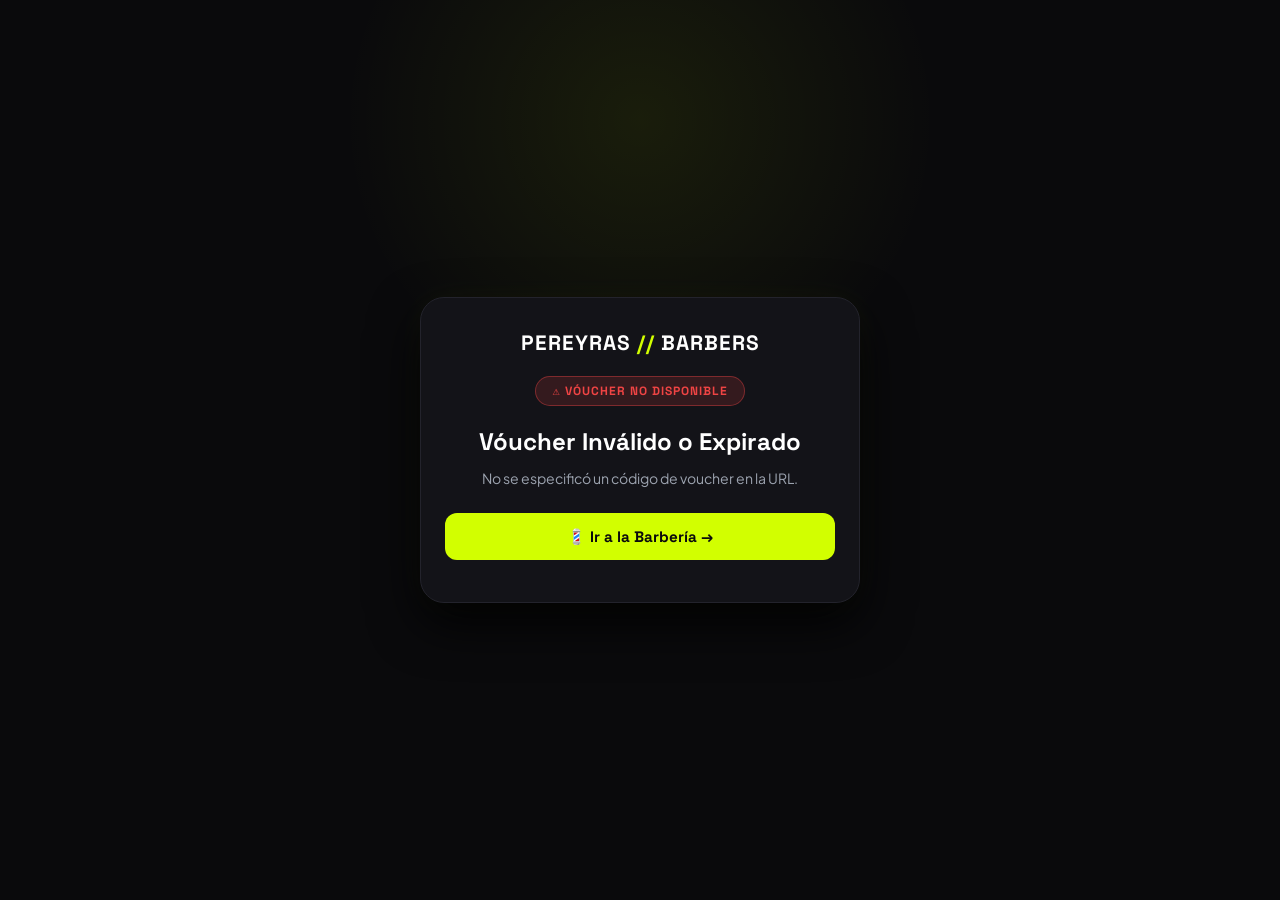
<file: app/static/voucher.html>
<!DOCTYPE html>
<html lang="es" class="dark">
<head>
  <meta charset="UTF-8">
  <meta name="viewport" content="width=device-width, initial-scale=1.0, viewport-fit=cover">
  <title>Vóucher Digital // Pereyras Barbers</title>
  <link rel="preconnect" href="https://fonts.googleapis.com">
  <link rel="preconnect" href="https://fonts.gstatic.com" crossorigin>
  <link href="https://fonts.googleapis.com/css2?family=Plus+Jakarta+Sans:wght@400;500;600;700;800&family=Space+Grotesk:wght@500;700;800&display=swap" rel="stylesheet">
  <style>
    * { box-sizing: border-box; margin: 0; padding: 0; }
    body {
      background: #0a0a0c;
      color: #f3f4f6;
      font-family: 'Plus Jakarta Sans', sans-serif;
      min-height: 100vh;
      display: flex;
      flex-direction: column;
      align-items: center;
      justify-content: center;
      padding: 20px;
      position: relative;
      overflow-x: hidden;
    }
    body::before {
      content: '';
      position: absolute;
      top: -20%;
      left: 50%;
      transform: translateX(-50%);
      width: 600px;
      height: 600px;
      background: radial-gradient(circle, rgba(210, 255, 0, 0.08) 0%, rgba(0, 0, 0, 0) 70%);
      pointer-events: none;
      z-index: 0;
    }
    .voucher-card {
      background: #131318;
      border: 1px solid #23232c;
      border-radius: 24px;
      width: 100%;
      max-width: 440px;
      padding: 32px 24px;
      box-shadow: 0 20px 50px rgba(0, 0, 0, 0.9), 0 0 30px rgba(210, 255, 0, 0.05);
      position: relative;
      z-index: 10;
      text-align: center;
      backdrop-filter: blur(16px);
    }
    .brand {
      font-family: 'Space Grotesk', monospace;
      font-size: 1.3rem;
      font-weight: 800;
      letter-spacing: 1px;
      color: #fff;
      margin-bottom: 20px;
    }
    .brand span { color: #d2ff00; }
    .status-badge {
      display: inline-flex;
      align-items: center;
      gap: 6px;
      padding: 6px 16px;
      border-radius: 20px;
      font-family: 'Space Grotesk', monospace;
      font-size: 0.75rem;
      font-weight: 800;
      letter-spacing: 1px;
      text-transform: uppercase;
      margin-bottom: 20px;
    }
    .badge-valid {
      background: rgba(16, 185, 129, 0.15);
      color: #10b981;
      border: 1px solid rgba(16, 185, 129, 0.4);
      box-shadow: 0 0 15px rgba(16, 185, 129, 0.2);
    }
    .badge-invalid {
      background: rgba(239, 68, 68, 0.15);
      color: #ef4444;
      border: 1px solid rgba(239, 68, 68, 0.4);
    }
    .promo-title {
      font-family: 'Space Grotesk', monospace;
      font-size: 1.6rem;
      font-weight: 800;
      color: #ffffff;
      line-height: 1.25;
      margin-bottom: 12px;
    }
    .promo-desc {
      font-size: 0.88rem;
      color: #9ca3af;
      margin-bottom: 24px;
      line-height: 1.4;
    }
    .qr-container {
      background: #ffffff;
      padding: 16px;
      border-radius: 18px;
      display: inline-block;
      margin-bottom: 20px;
      box-shadow: 0 8px 24px rgba(0, 0, 0, 0.4);
    }
    .qr-container img {
      width: 190px;
      height: 190px;
      display: block;
    }
    .code-box {
      background: #09090c;
      border: 1px dashed #333340;
      border-radius: 14px;
      padding: 12px 18px;
      display: flex;
      align-items: center;
      justify-content: space-between;
      margin-bottom: 24px;
    }
    .code-text {
      font-family: 'Space Grotesk', monospace;
      font-size: 1.25rem;
      font-weight: 800;
      letter-spacing: 2px;
      color: #d2ff00;
    }
    .btn-copy {
      background: #23232c;
      color: #fff;
      border: none;
      padding: 6px 12px;
      border-radius: 8px;
      font-size: 0.75rem;
      font-weight: 700;
      cursor: pointer;
      transition: all 0.2s;
    }
    .btn-copy:hover { background: #333340; }
    .btn-action {
      background: #d2ff00;
      color: #0a0a0c;
      font-family: 'Space Grotesk', monospace;
      font-weight: 800;
      font-size: 0.95rem;
      border: none;
      width: 100%;
      padding: 14px;
      border-radius: 12px;
      cursor: pointer;
      text-decoration: none;
      display: block;
      transition: transform 0.2s, box-shadow 0.2s;
      margin-bottom: 10px;
    }
    .btn-action:hover {
      transform: translateY(-2px);
      box-shadow: 0 6px 20px rgba(210, 255, 0, 0.3);
    }
    .btn-sec {
      background: transparent;
      color: #9ca3af;
      border: 1px solid #23232c;
      font-size: 0.85rem;
      padding: 10px;
      border-radius: 10px;
      width: 100%;
      cursor: pointer;
      text-decoration: none;
      display: block;
    }
    .btn-sec:hover { color: #fff; border-color: #444; }
  </style>
</head>
<body>

  <div class="voucher-card">
    <div class="brand">PEREYRAS <span>//</span> BARBERS</div>

    <div id="voucherContent">
      <p style="color: #9ca3af; font-size: 0.9rem;">Verificando voucher promocional...</p>
    </div>
  </div>

  <script>
    document.addEventListener("DOMContentLoaded", () => {
      const params = new URLSearchParams(window.location.search);
      const code = params.get("code") || "";
      if (code) {
        verifyVoucher(code);
      } else {
        renderError("No se especificó un código de voucher en la URL.");
      }
    });

    async function verifyVoucher(code) {
      try {
        const res = await fetch(`/api/vouchers/verify/${encodeURIComponent(code)}`);
        const data = await res.json();
        
        if (data.valid) {
          renderValidVoucher(data);
        } else {
          renderError(data.error || "El voucher ingresado ha expirado o ya no está disponible.");
        }
      } catch (e) {
        renderError("Error al conectar con el servidor de vouchers.");
      }
    }

    function renderValidVoucher(v) {
      const pageUrl = window.location.href;
      const qrUrl = `https://api.qrserver.com/v1/create-qr-code/?size=220x220&data=${encodeURIComponent(pageUrl)}`;

      document.getElementById("voucherContent").innerHTML = `
        <div class="status-badge badge-valid">
          ✅ VÓUCHER OFICIAL VÁLIDO
        </div>

        <h1 class="promo-title">${escapeHtml(v.title)}</h1>
        <p class="promo-desc">${escapeHtml(v.description)}</p>

        <div class="qr-container">
          <img src="${qrUrl}" alt="QR Voucher ${v.code}">
        </div>

        <div class="code-box">
          <div>
            <div style="font-size: 0.65rem; color: #6b7280; text-transform: uppercase;">CÓDIGO ÚNICO</div>
            <div class="code-text">${escapeHtml(v.code)}</div>
          </div>
          <button class="btn-copy" onclick="copyVoucherCode('${v.code}')">📋 COPIAR</button>
        </div>

        ${v.valid_to ? `<p style="font-size: 0.75rem; color: #9ca3af; margin-bottom: 20px;">⌛ Válido hasta el: <strong>${v.valid_to}</strong></p>` : ''}

        <button onclick="redeemAndBook('${v.code}')" class="btn-action">
          💈 RESERVAR TURNO CON ESTE DESCUENTO →
        </button>

        <a href="/" class="btn-sec">← Ir al Inicio / Ver Barbería</a>
      `;
    }

    function renderError(msg) {
      document.getElementById("voucherContent").innerHTML = `
        <div class="status-badge badge-invalid">
          ⚠️ VÓUCHER NO DISPONIBLE
        </div>
        <h2 style="font-family: 'Space Grotesk', monospace; color: #fff; margin-bottom: 12px;">Vóucher Inválido o Expirado</h2>
        <p class="promo-desc">${escapeHtml(msg)}</p>
        <a href="/" class="btn-action" style="margin-top: 20px;">💈 Ir a la Barbería →</a>
      `;
    }

    function copyVoucherCode(code) {
      navigator.clipboard.writeText(code);
      alert("¡Código '" + code + "' copiado al portapapeles!");
    }

    function redeemAndBook(code) {
      localStorage.setItem("pending_voucher_code", code);
      window.location.href = `/?promo=${encodeURIComponent(code)}`;
    }

    function escapeHtml(str) {
      if (!str) return "";
      return str.replace(/&/g, "&amp;").replace(/</g, "&lt;").replace(/>/g, "&gt;").replace(/"/g, "&quot;").replace(/'/g, "&#039;");
    }
  </script>
</body>
</html>
</file>
